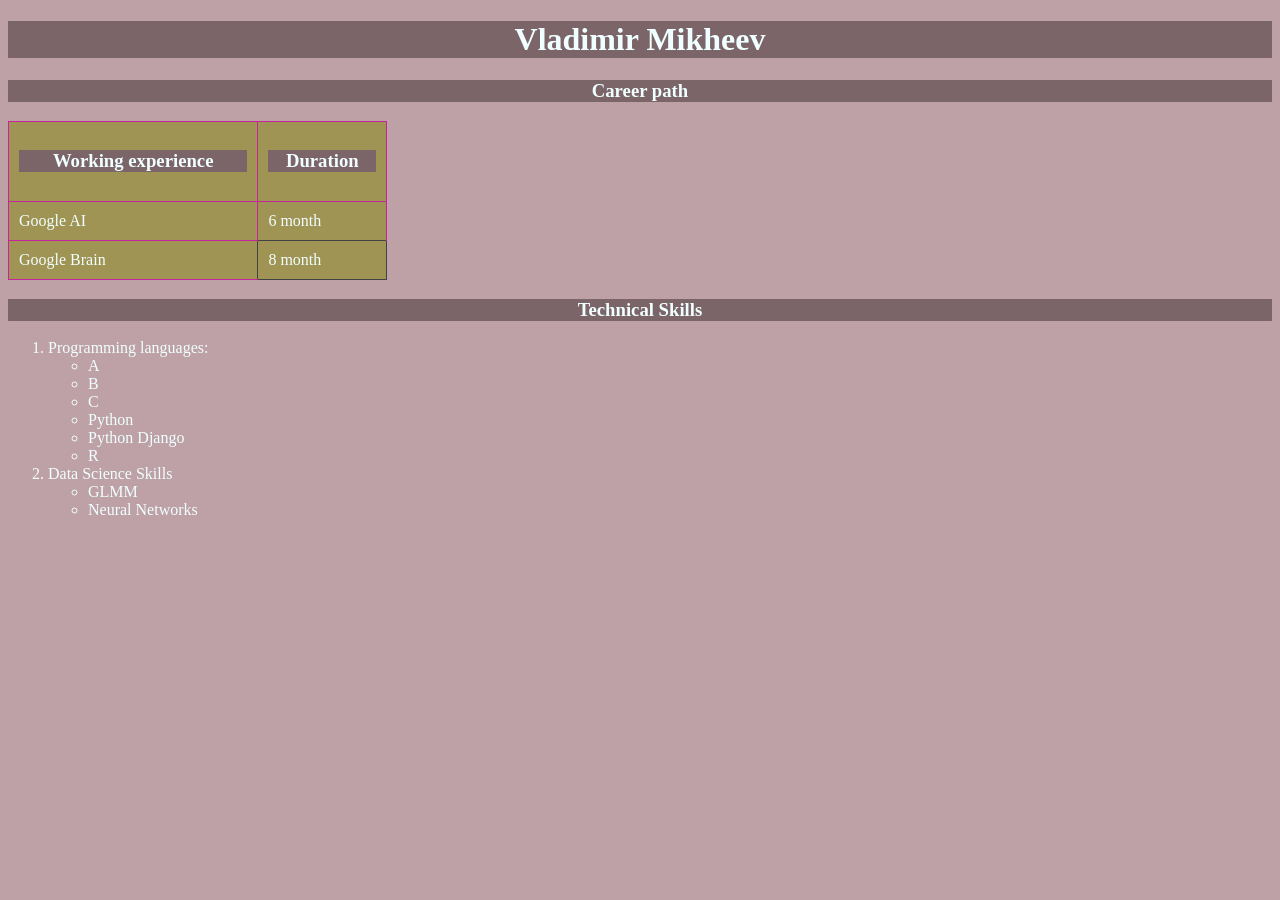
<file: 00/ex01/cv.html>
<!DOCTYPE html>
<html>
<head>
    <title>CV</title>
    <style type="text/css">
    body {
        background: rgb(190, 161, 166);
        color :azure;
    }
    table, th, td {
        background: rgb(160, 148, 84);
        border: 1px solid rgb(198, 35, 157);
        border-collapse: collapse;
        padding: 10px;
    }
    h1, h3 {
        background: rgb(124, 101, 105);
        text-align: center;
    }
    </style>
</head>
<body>
    <h1>Vladimir Mikheev</h1>
    <h3>Career path</h3>
    <table style="width:30%">
        <tr>
            <th><h3>Working experience</h3></th>
			<th><h3>Duration</h3></th>
        </tr>
		<tr>
            <td>Google AI</td>
			<td style="border-bottom:#424242;">6 month</td>
        </tr>
        <tr>
            <td style="border-right: #424242;">Google Brain</td>
			<td style="border-color:#424242;">8 month</td>
        </tr>
    </table>
    <div>
        <h3>Technical Skills</h3>
        <ol>
            <li>
                Programming languages:
                <ul>
                    <li>A</li>
                    <li>B</li>
                    <li>C</li>
                    <li>Python</li>
                    <li>Python Django</li>
                    <li>R</li>
                </ul>
            </li>
            <li>
                Data Science Skills
                <ul>
                    <li>GLMM</li>
                    <li>Neural Networks</li>
                </ul>
            </li>
        </ol>
    </div>
</body>
</html>
</file>
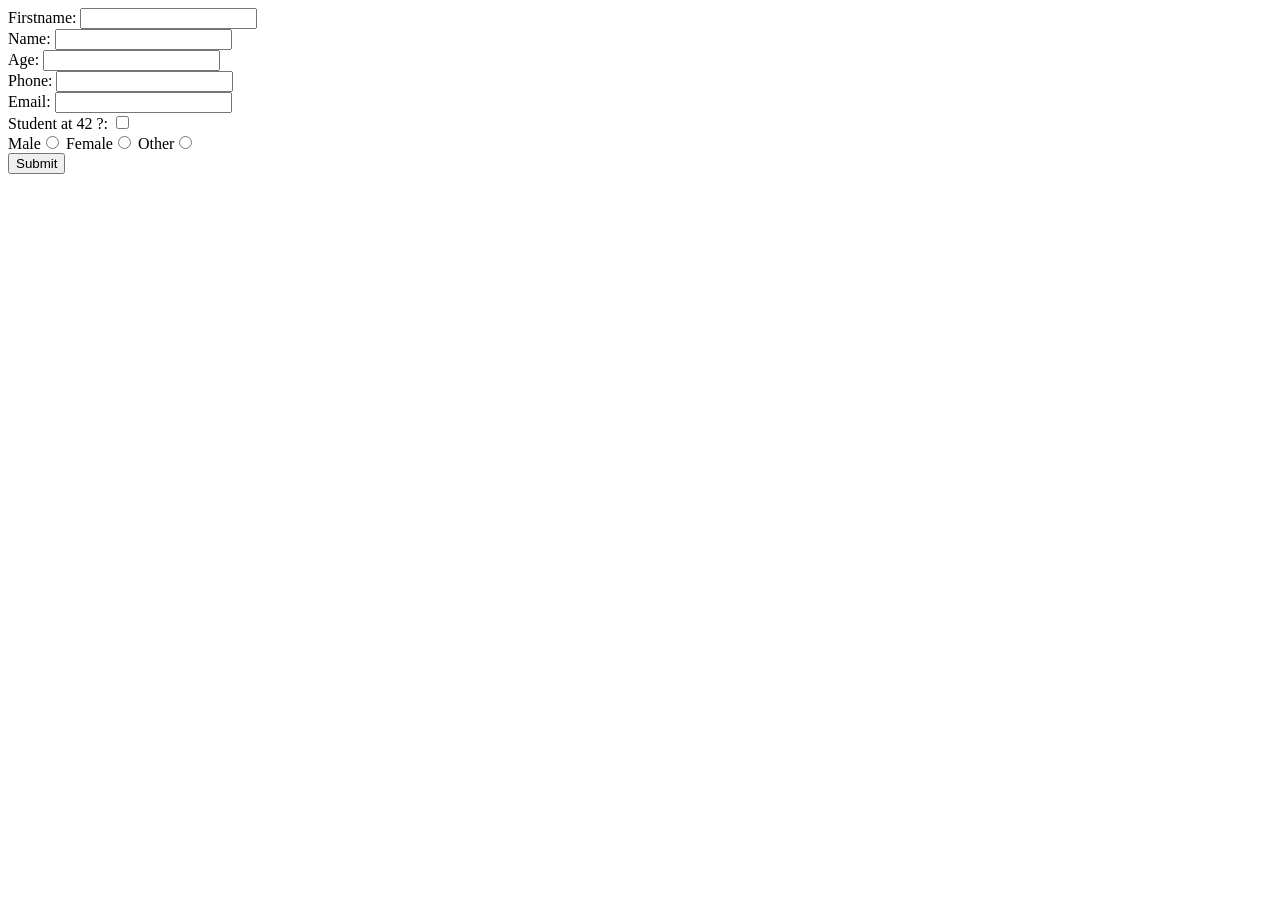
<file: 00/ex02/form.html>
<!DOCTYPE html>
<html>
<head>
  <title>Form</title>
  <script src="popup.js"></script>
</head>
<body>
    <form>
        Firstname: <input type='text' id='firstname'><br>
        Name: <input type='text' id='name'><br>
        Age: <input type='number' id='age'><br>
        Phone: <input type='tel' id='phone'><br>
        Email: <input type='email' id='email'><br>
        Student at 42 ?: <input type='checkbox' id='student'><br> 
        Male<input id='gender_male' value='Male' type='radio'>
        Female<input type='radio' id='gender_female' value='Male'>
        Other<input type='radio' id='gender_other' value='Other'><br>
        <input type='button' onclick='displayFormContents();' value='Submit'>
    </form>
</body>
</html>
</file>
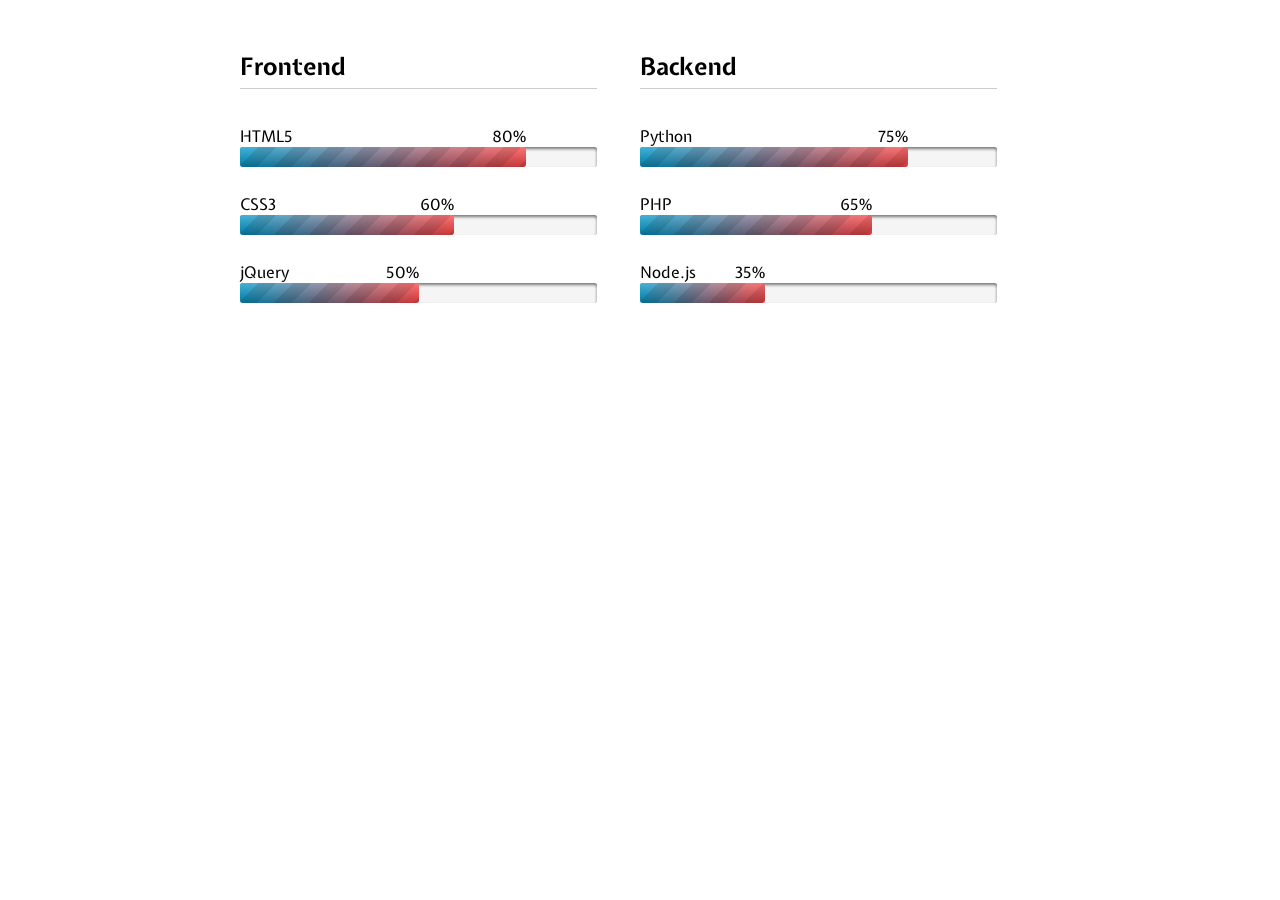
<file: 00/ex03/copy.html>
<!DOCTYPE html>
<html>
<head>
  <title>Page</title>
  <link rel="stylesheet" type = "text/css" href="style.css">
</head>
<body>
    <ol>
        <li>
            <h2>Frontend</h2>
            <p data-value=80 style="width: 80%">HTML5</p>
            <progress class='html5' value="80" max="100">
            </progress>
            <p data-value=60 style="width: 60%">CSS3</p>
            <progress class='html5' value="60" max="100"></progress>
            <p data-value=50 style="width: 50%">jQuery</p>
            <progress class='html5' value="50" max="100"></progress>
        </li>
        <li>
            <h2>Backend</h2>
            <p data-value=75 style="width: 75%">Python</p>
            <progress class='html5' value="75" max="100"></progress>
            <p data-value=65 style="width: 65%">PHP</p>
            <progress class='html5' value="65" max="100"></progress>
            <p data-value=35 style="width: 35%">Node.js</p>
            <progress class='html5' value="35" max="100"></progress>
        </li>
    </ol>
</body>
</html>
</file>
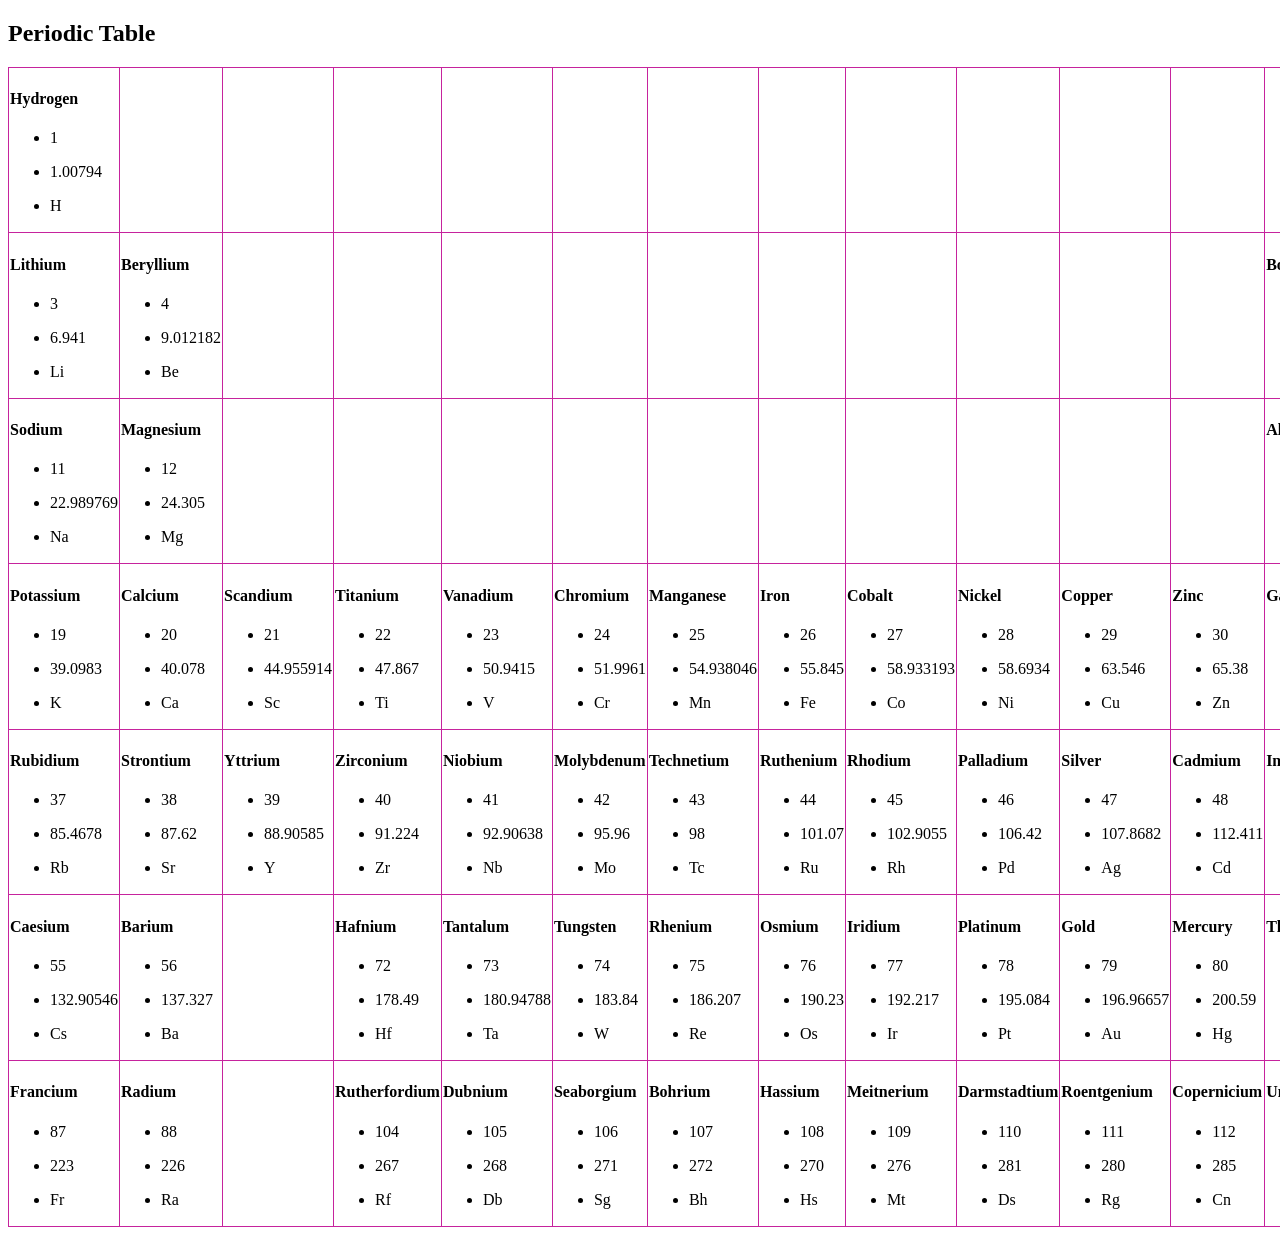
<file: 01/ex07/periodic_table.html>
<!DOCTYPE html>
<html lang='en'>
<head>
<title>Periodic Table</title>
<meta charset='utf-8'>
<style>
table, th, tr, td 
{
border: 1px solid rgb(198, 35, 157);
border-collapse: collapse;
}
</style>
</head>
<body>
<h2>Periodic Table</h2>
<table>
<tr><td><h4>Hydrogen </h4><ul><li>1</li></ul><ul><li>1.00794</li></ul><ul><li> H</li></ul></td><td></td><td></td><td></td><td></td><td></td><td></td><td></td><td></td><td></td><td></td><td></td><td></td><td></td><td></td><td></td><td></td><td><h4>Helium </h4><ul><li>2</li></ul><ul><li>4.002602</li></ul><ul><li> He</li></ul></td></tr><tr><td><h4>Lithium </h4><ul><li>3</li></ul><ul><li>6.941</li></ul><ul><li> Li</li></ul></td><td><h4>Beryllium </h4><ul><li>4</li></ul><ul><li>9.012182</li></ul><ul><li> Be</li></ul></td><td></td><td></td><td></td><td></td><td></td><td></td><td></td><td></td><td></td><td></td><td><h4>Boron </h4><ul><li>5</li></ul><ul><li>10.811</li></ul><ul><li> B</li></ul></td><td><h4>Carbon </h4><ul><li>6</li></ul><ul><li>12.0107</li></ul><ul><li> C</li></ul></td><td><h4>Nitrogen </h4><ul><li>7</li></ul><ul><li>14.0067</li></ul><ul><li> N</li></ul></td><td><h4>Oxygen </h4><ul><li>8</li></ul><ul><li>15.9994</li></ul><ul><li> O</li></ul></td><td><h4>Fluorine </h4><ul><li>9</li></ul><ul><li>18.998404</li></ul><ul><li> F</li></ul></td><td><h4>Neon </h4><ul><li>10</li></ul><ul><li>20.1797</li></ul><ul><li> Ne</li></ul></td></tr><tr><td><h4>Sodium </h4><ul><li>11</li></ul><ul><li>22.989769</li></ul><ul><li> Na</li></ul></td><td><h4>Magnesium </h4><ul><li>12</li></ul><ul><li>24.305</li></ul><ul><li> Mg</li></ul></td><td></td><td></td><td></td><td></td><td></td><td></td><td></td><td></td><td></td><td></td><td><h4>Aluminium </h4><ul><li>13</li></ul><ul><li>26.981539</li></ul><ul><li> Al</li></ul></td><td><h4>Silicon </h4><ul><li>14</li></ul><ul><li>28.0855</li></ul><ul><li> Si</li></ul></td><td><h4>Phosphorus </h4><ul><li>15</li></ul><ul><li>30.973763</li></ul><ul><li> P</li></ul></td><td><h4>Sulfur </h4><ul><li>16</li></ul><ul><li>32.065</li></ul><ul><li> S</li></ul></td><td><h4>Chlorine </h4><ul><li>17</li></ul><ul><li>35.453</li></ul><ul><li> Cl</li></ul></td><td><h4>Argon </h4><ul><li>18</li></ul><ul><li>39.948</li></ul><ul><li> Ar</li></ul></td></tr><tr><td><h4>Potassium </h4><ul><li>19</li></ul><ul><li>39.0983</li></ul><ul><li> K</li></ul></td><td><h4>Calcium </h4><ul><li>20</li></ul><ul><li>40.078</li></ul><ul><li> Ca</li></ul></td><td><h4>Scandium </h4><ul><li>21</li></ul><ul><li>44.955914</li></ul><ul><li> Sc</li></ul></td><td><h4>Titanium </h4><ul><li>22</li></ul><ul><li>47.867</li></ul><ul><li> Ti</li></ul></td><td><h4>Vanadium </h4><ul><li>23</li></ul><ul><li>50.9415</li></ul><ul><li> V</li></ul></td><td><h4>Chromium </h4><ul><li>24</li></ul><ul><li>51.9961</li></ul><ul><li> Cr</li></ul></td><td><h4>Manganese </h4><ul><li>25</li></ul><ul><li>54.938046</li></ul><ul><li> Mn</li></ul></td><td><h4>Iron </h4><ul><li>26</li></ul><ul><li>55.845</li></ul><ul><li> Fe</li></ul></td><td><h4>Cobalt </h4><ul><li>27</li></ul><ul><li>58.933193</li></ul><ul><li> Co</li></ul></td><td><h4>Nickel </h4><ul><li>28</li></ul><ul><li>58.6934</li></ul><ul><li> Ni</li></ul></td><td><h4>Copper </h4><ul><li>29</li></ul><ul><li>63.546</li></ul><ul><li> Cu</li></ul></td><td><h4>Zinc </h4><ul><li>30</li></ul><ul><li>65.38</li></ul><ul><li> Zn</li></ul></td><td><h4>Gallium </h4><ul><li>31</li></ul><ul><li>69.723</li></ul><ul><li> Ga</li></ul></td><td><h4>Germanium </h4><ul><li>32</li></ul><ul><li>72.63</li></ul><ul><li> Ge</li></ul></td><td><h4>Arsenic </h4><ul><li>33</li></ul><ul><li>74.9216</li></ul><ul><li> As</li></ul></td><td><h4>Selenium </h4><ul><li>34</li></ul><ul><li>78.96</li></ul><ul><li> Se</li></ul></td><td><h4>Bromine </h4><ul><li>35</li></ul><ul><li>79.904</li></ul><ul><li> Br</li></ul></td><td><h4>Krypton </h4><ul><li>36</li></ul><ul><li>83.798</li></ul><ul><li> Kr</li></ul></td></tr><tr><td><h4>Rubidium </h4><ul><li>37</li></ul><ul><li>85.4678</li></ul><ul><li> Rb</li></ul></td><td><h4>Strontium </h4><ul><li>38</li></ul><ul><li>87.62</li></ul><ul><li> Sr</li></ul></td><td><h4>Yttrium </h4><ul><li>39</li></ul><ul><li>88.90585</li></ul><ul><li> Y</li></ul></td><td><h4>Zirconium </h4><ul><li>40</li></ul><ul><li>91.224</li></ul><ul><li> Zr</li></ul></td><td><h4>Niobium </h4><ul><li>41</li></ul><ul><li>92.90638</li></ul><ul><li> Nb</li></ul></td><td><h4>Molybdenum </h4><ul><li>42</li></ul><ul><li>95.96</li></ul><ul><li> Mo</li></ul></td><td><h4>Technetium </h4><ul><li>43</li></ul><ul><li>98</li></ul><ul><li> Tc</li></ul></td><td><h4>Ruthenium </h4><ul><li>44</li></ul><ul><li>101.07</li></ul><ul><li> Ru</li></ul></td><td><h4>Rhodium </h4><ul><li>45</li></ul><ul><li>102.9055</li></ul><ul><li> Rh</li></ul></td><td><h4>Palladium </h4><ul><li>46</li></ul><ul><li>106.42</li></ul><ul><li> Pd</li></ul></td><td><h4>Silver </h4><ul><li>47</li></ul><ul><li>107.8682</li></ul><ul><li> Ag</li></ul></td><td><h4>Cadmium </h4><ul><li>48</li></ul><ul><li>112.411</li></ul><ul><li> Cd</li></ul></td><td><h4>Indium </h4><ul><li>49</li></ul><ul><li>114.818</li></ul><ul><li> In</li></ul></td><td><h4>Tin </h4><ul><li>50</li></ul><ul><li>118.71</li></ul><ul><li> Sn</li></ul></td><td><h4>Antimony </h4><ul><li>51</li></ul><ul><li>121.76</li></ul><ul><li> Sb</li></ul></td><td><h4>Tellurium </h4><ul><li>52</li></ul><ul><li>127.6</li></ul><ul><li> Te</li></ul></td><td><h4>Iodine </h4><ul><li>53</li></ul><ul><li>126.90447</li></ul><ul><li> I</li></ul></td><td><h4>Xenon </h4><ul><li>54</li></ul><ul><li>131.293</li></ul><ul><li> Xe</li></ul></td></tr><tr><td><h4>Caesium </h4><ul><li>55</li></ul><ul><li>132.90546</li></ul><ul><li> Cs</li></ul></td><td><h4>Barium </h4><ul><li>56</li></ul><ul><li>137.327</li></ul><ul><li> Ba</li></ul></td><td></td><td><h4>Hafnium </h4><ul><li>72</li></ul><ul><li>178.49</li></ul><ul><li> Hf</li></ul></td><td><h4>Tantalum </h4><ul><li>73</li></ul><ul><li>180.94788</li></ul><ul><li> Ta</li></ul></td><td><h4>Tungsten </h4><ul><li>74</li></ul><ul><li>183.84</li></ul><ul><li> W</li></ul></td><td><h4>Rhenium </h4><ul><li>75</li></ul><ul><li>186.207</li></ul><ul><li> Re</li></ul></td><td><h4>Osmium </h4><ul><li>76</li></ul><ul><li>190.23</li></ul><ul><li> Os</li></ul></td><td><h4>Iridium </h4><ul><li>77</li></ul><ul><li>192.217</li></ul><ul><li> Ir</li></ul></td><td><h4>Platinum </h4><ul><li>78</li></ul><ul><li>195.084</li></ul><ul><li> Pt</li></ul></td><td><h4>Gold </h4><ul><li>79</li></ul><ul><li>196.96657</li></ul><ul><li> Au</li></ul></td><td><h4>Mercury </h4><ul><li>80</li></ul><ul><li>200.59</li></ul><ul><li> Hg</li></ul></td><td><h4>Thallium </h4><ul><li>81</li></ul><ul><li>204.3833</li></ul><ul><li> Tl</li></ul></td><td><h4>Lead </h4><ul><li>82</li></ul><ul><li>207.2</li></ul><ul><li> Pb</li></ul></td><td><h4>Bismuth </h4><ul><li>83</li></ul><ul><li>208.9804</li></ul><ul><li> Bi</li></ul></td><td><h4>Polonium </h4><ul><li>84</li></ul><ul><li>209</li></ul><ul><li> Po</li></ul></td><td><h4>Astatine </h4><ul><li>85</li></ul><ul><li>210</li></ul><ul><li> At</li></ul></td><td><h4>Radon </h4><ul><li>86</li></ul><ul><li>222</li></ul><ul><li> Rn</li></ul></td></tr><tr><td><h4>Francium </h4><ul><li>87</li></ul><ul><li>223</li></ul><ul><li> Fr</li></ul></td><td><h4>Radium </h4><ul><li>88</li></ul><ul><li>226</li></ul><ul><li> Ra</li></ul></td><td></td><td><h4>Rutherfordium </h4><ul><li>104</li></ul><ul><li>267</li></ul><ul><li> Rf</li></ul></td><td><h4>Dubnium </h4><ul><li>105</li></ul><ul><li>268</li></ul><ul><li> Db</li></ul></td><td><h4>Seaborgium </h4><ul><li>106</li></ul><ul><li>271</li></ul><ul><li> Sg</li></ul></td><td><h4>Bohrium </h4><ul><li>107</li></ul><ul><li>272</li></ul><ul><li> Bh</li></ul></td><td><h4>Hassium </h4><ul><li>108</li></ul><ul><li>270</li></ul><ul><li> Hs</li></ul></td><td><h4>Meitnerium </h4><ul><li>109</li></ul><ul><li>276</li></ul><ul><li> Mt</li></ul></td><td><h4>Darmstadtium </h4><ul><li>110</li></ul><ul><li>281</li></ul><ul><li> Ds</li></ul></td><td><h4>Roentgenium </h4><ul><li>111</li></ul><ul><li>280</li></ul><ul><li> Rg</li></ul></td><td><h4>Copernicium </h4><ul><li>112</li></ul><ul><li>285</li></ul><ul><li> Cn</li></ul></td><td><h4>Ununtrium </h4><ul><li>113</li></ul><ul><li>284</li></ul><ul><li> Uut</li></ul></td><td><h4>Flerovium </h4><ul><li>114</li></ul><ul><li>289</li></ul><ul><li> Fl</li></ul></td><td><h4>Ununpentium </h4><ul><li>115</li></ul><ul><li>288</li></ul><ul><li> Uup</li></ul></td><td><h4>Livermorium </h4><ul><li>116</li></ul><ul><li>293</li></ul><ul><li> Lv</li></ul></td><td><h4>Ununseptium </h4><ul><li>117</li></ul><ul><li>294</li></ul><ul><li> Uus</li></ul></td><td><h4>Ununoctium </h4><ul><li>118</li></ul><ul><li>294</li></ul><ul><li> Uuo</li></ul></td></tr></table>
</body>
</html>
</file>
<file: 00/ex03/style.css>
@import url(http://fonts.googleapis.com/css?family=Expletus+Sans);

/* Basic resets */

* {
	margin:0; padding:0;
	box-sizing: border-box;
}

body {
margin: 50px auto 0;
max-width: 800px;

font-family: "Expletus Sans", sans-serif;
}

li {

	width: 50%;
	float: left;
	list-style-type: none;

	padding-right: 5.3333333%;
}

li:nth-child(even) { margin-bottom: 5em;}

h2 {
	margin: 0 0 1.5em;
	border-bottom: 1px solid #ccc;

	padding: 0 0 .25em;
}

/* Styling an indeterminate progress bar */

progress:not(value) {
	/* Add your styles here. As part of this walkthrough we will focus only on determinate progress bars. */
}

/* Styling the determinate progress element */

progress[value] {
	/* Get rid of the default appearance */
	appearance: none;

	/* This unfortunately leaves a trail of border behind in Firefox and Opera. We can remove that by setting the border to none. */
	border: none;

	/* Add dimensions */
	width: 100%; height: 20px;

	/* Although firefox doesn't provide any additional pseudo class to style the progress element container, any style applied here works on the container. */
	  background-color: whiteSmoke;
	  border-radius: 3px;
	  box-shadow: 0 2px 3px rgba(0,0,0,.5) inset;

	/* Of all IE, only IE10 supports progress element that too partially. It only allows to change the background-color of the progress value using the 'color' attribute. */
	color: royalblue;

	position: relative;
	margin: 0 0 1.5em;
}

/*
Webkit browsers provide two pseudo classes that can be use to style HTML5 progress element.
-webkit-progress-bar -> To style the progress element container
-webkit-progress-value -> To style the progress element value.
*/

progress[value]::-webkit-progress-bar {
	background-color: whiteSmoke;
	border-radius: 3px;
	box-shadow: 0 2px 3px rgba(0,0,0,.5) inset;
}

progress[value]::-webkit-progress-value {
	position: relative;

	background-size: 35px 20px, 100% 100%, 100% 100%;
	border-radius:3px;

	/* Let's animate this */
	animation: animate-stripes 5s linear infinite;
}

@keyframes animate-stripes { 100% { background-position: -100px 0; } }

/* Let's spice up things little bit by using pseudo elements. */

progress[value]::-webkit-progress-value:after {
	/* Only webkit/blink browsers understand pseudo elements on pseudo classes. A rare phenomenon! */
	content: '';
	position: absolute;

	width:5px; height:5px;
	top:7px; right:7px;

	background-color: white;
	border-radius: 100%;
}

/* Firefox provides a single pseudo class to style the progress element value and not for container. -moz-progress-bar */

progress[value]::-moz-progress-bar {
	/* Gradient background with Stripes */
	background-image:
	-moz-linear-gradient( 135deg,
													 transparent,
													 transparent 33%,
													 rgba(0,0,0,.1) 33%,
													 rgba(0,0,0,.1) 66%,
													 transparent 66%),
    -moz-linear-gradient( top,
														rgba(255, 255, 255, .25),
														rgba(0,0,0,.2)),
     -moz-linear-gradient( left, #09c, #f44);

	background-size: 35px 20px, 100% 100%, 100% 100%;
	border-radius:3px;

	/* Firefox doesn't support CSS3 keyframe animations on progress element. Hence, we did not include animate-stripes in this code block */
}

/* Fallback technique styles */
.progress-bar {
	background-color: whiteSmoke;
	border-radius: 3px;
	box-shadow: 0 2px 3px rgba(0,0,0,.5) inset;

	/* Dimensions should be similar to the parent progress element. */
	width: 100%; height:20px;
}

.progress-bar span {
	background-color: royalblue;
	border-radius: 3px;

	display: block;
	text-indent: -9999px;
}

p[data-value] {

  position: relative;
}

/* The percentage will automatically fall in place as soon as we make the width fluid. Now making widths fluid. */

p[data-value]:after {
	content: attr(data-value) '%';
	position: absolute; right:0;
}





.html5::-webkit-progress-value,
.python::-webkit-progress-value  {
	/* Gradient background with Stripes */
	background-image:
	-webkit-linear-gradient( 135deg,
													 transparent,
													 transparent 33%,
													 rgba(0,0,0,.1) 33%,
													 rgba(0,0,0,.1) 66%,
													 transparent 66%),
    -webkit-linear-gradient( top,
														rgba(255, 255, 255, .25),
														rgba(0,0,0,.2)),
     -webkit-linear-gradient( left, #09c, #f44);
}

.css3::-webkit-progress-value,
.php::-webkit-progress-value
{
	/* Gradient background with Stripes */
	background-image:
	-webkit-linear-gradient( 135deg,
													 transparent,
													 transparent 33%,
													 rgba(0,0,0,.1) 33%,
													 rgba(0,0,0,.1) 66%,
													 transparent 66%),
    -webkit-linear-gradient( top,
														rgba(255, 255, 255, .25),
														rgba(0,0,0,.2)),
     -webkit-linear-gradient( left, #09c, #ff0);
}

.jquery::-webkit-progress-value,
.node-js::-webkit-progress-value
{
	/* Gradient background with Stripes */
	background-image:
	-webkit-linear-gradient( 135deg,
													 transparent,
													 transparent 33%,
													 rgba(0,0,0,.1) 33%,
													 rgba(0,0,0,.1) 66%,
													 transparent 66%),
    -webkit-linear-gradient( top,
														rgba(255, 255, 255, .25),
														rgba(0,0,0,.2)),
     -webkit-linear-gradient( left, #09c, #690);
}

/* Similarly, for Mozillaa. Unfortunately combining the styles for different browsers will break every other browser. Hence, we need a separate block. */

.html5::-moz-progress-bar,
.php::-moz-progress-bar {
	/* Gradient background with Stripes */
	background-image:
	-moz-linear-gradient( 135deg,
													 transparent,
													 transparent 33%,
													 rgba(0,0,0,.1) 33%,
													 rgba(0,0,0,.1) 66%,
													 transparent 66%),
    -moz-linear-gradient( top,
														rgba(255, 255, 255, .25),
														rgba(0,0,0,.2)),
     -moz-linear-gradient( left, #09c, #f44);
}

.css3::-moz-progress-bar,
.php::-moz-progress-bar {
{
	/* Gradient background with Stripes */
	background-image:
	-moz-linear-gradient( 135deg,
													 transparent,
													 transparent 33%,
													 rgba(0,0,0,.1) 33%,
													 rgba(0,0,0,.1) 66%,
													 transparent 66%),
    -moz-linear-gradient( top,
														rgba(255, 255, 255, .25),
														rgba(0,0,0,.2)),
     -moz-linear-gradient( left, #09c, #ff0);
}

.jquery::-moz-progress-bar,
.node-js::-moz-progress-bar {
	/* Gradient background with Stripes */
	background-image:
	-moz-linear-gradient( 135deg,
													 transparent,
													 transparent 33%,
													 rgba(0,0,0,.1) 33%,
													 rgba(0,0,0,.1) 66%,
													 transparent 66%),
    -moz-linear-gradient( top,
														rgba(255, 255, 255, .25),
														rgba(0,0,0,.2)),
     -moz-linear-gradient( left, #09c, #690);
}

/* Now we are good to duplicate html code for other skills and then add the css code for the new skill based on data-skill */


/* THE END */
</file>
